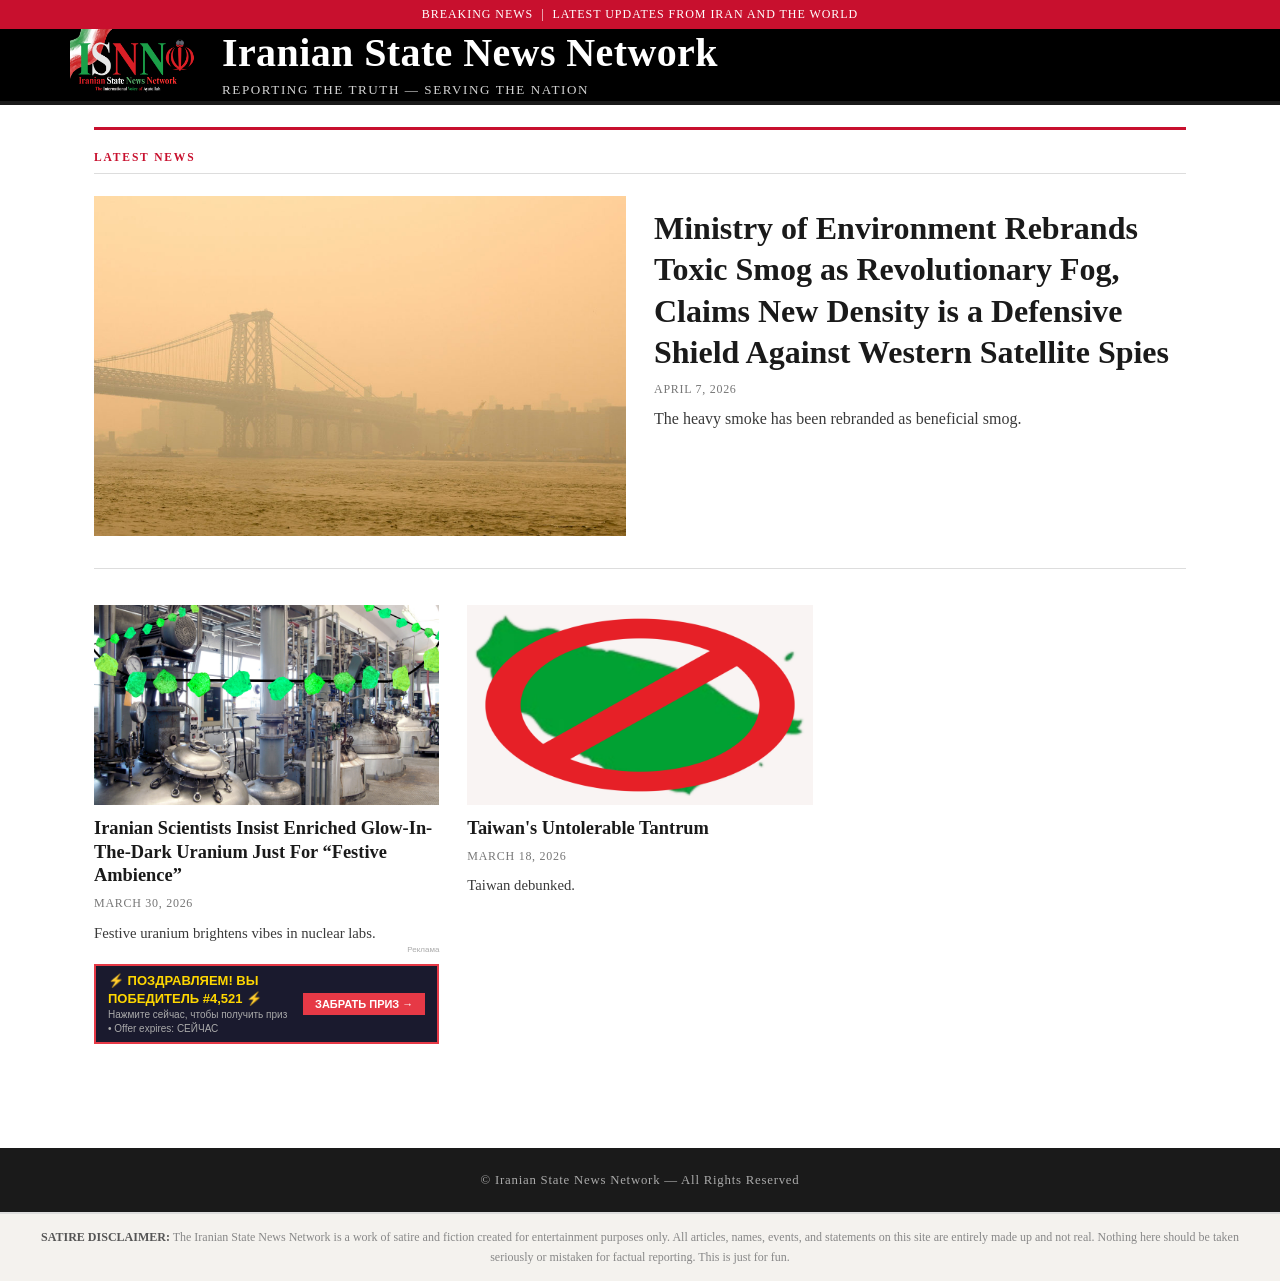
<file: index.html>
<!DOCTYPE html>
<html lang="en">
<head>
  <meta charset="UTF-8" />
  <meta name="viewport" content="width=device-width, initial-scale=1.0" />
  <title>Iranian State News Network</title>
  <link rel="stylesheet" href="./styles.css" />
  <link rel="icon" type="image/x-icon" href="./logo.ico">
  <script src="./ads.js"></script>
</head>
<body>

  <!-- TOP BAR -->
  <div class="top-bar">Breaking News &nbsp;|&nbsp; Latest Updates from Iran and the World</div>

  <!-- MASTHEAD -->
  <header class="masthead">
    <div class="masthead-inner">
      <div class="masthead-logo">
        <!-- logo.png should be in the same folder as index.html -->
        <img src="logo.png" alt="Iranian State News Network Logo" />
      </div>
      <div class="masthead-title">
        <h1>Iranian State News Network</h1>
        <div class="tagline">Reporting the Truth &mdash; Serving the Nation</div>
      </div>
    </div>
  </header>


  <!-- MAIN CONTENT -->
  <main class="page-wrap">
    <hr class="section-rule" />
    <div class="section-label">Latest News</div>

    <!-- ============================================================
         ARTICLE GRID
         HOW TO ADD AN ARTICLE:
           1. Copy one <a class="article-card"> block below.
           2. Update href to your new article HTML file.
           3. Replace the <img src="..."> with your article's image.
           4. Update the title, date, and description text.
         The FIRST card in the grid displays as a large hero article.
         ============================================================ -->

    <div class="articles-grid">

      <a class="article-card" href="./smoke/">
        <div class="card-image">
          <img src="./smoke/smoke.jpeg" alt="beneficial fog" />
        </div>
        <div class="card-body">
          <div class="card-title">Ministry of Environment Rebrands Toxic Smog as Revolutionary Fog, Claims New Density is a Defensive Shield Against Western Satellite Spies</div>
          <div class="card-meta">April 7, 2026</div>
          <div class="card-desc">
            The heavy smoke has been rebranded as beneficial smog.
          </div>
        </div>
      </a>

      <a class="article-card" href="./uranium/">
        <div class="card-image">
          <img src="./uranium/uranium.png" alt="yummwy" />
        </div>
        <div class="card-body">
          <div class="card-title">Iranian Scientists Insist Enriched Glow-In-The-Dark Uranium Just For “Festive Ambience”</div>
          <div class="card-meta">March 30, 2026</div>
          <div class="card-desc">
            Festive uranium brightens vibes in nuclear labs.
          </div>
        </div>
      </a>

      <!-- ARTICLE 1 — HERO (first card is always displayed large) -->
      <a class="article-card" href="./taiwan/">
        <div class="card-image">
          <img src="./taiwan/taiwan.png" alt="tawan" />
        </div>
        <div class="card-body">
          <div class="card-title">Taiwan's Untolerable Tantrum</div>
          <div class="card-meta">March 18, 2026</div>
          <div class="card-desc">
            Taiwan debunked.
          </div>
        </div>
      </a>

      <!-- ARTICLE 2 -->
    


      <!-- =====================================================
           ADD MORE ARTICLES HERE — copy the block above,
           update href, img src, title, date, and description.
           ===================================================== -->

    </div><!-- /.articles-grid -->
  </main>

  <!-- FOOTER -->
  <footer>
    &copy; <span id="footer-year"></span> Iranian State News Network &mdash; All Rights Reserved
  </footer>
  <div style="background:#f4f2ee; border-top:2px solid #ddd; padding:14px 24px; text-align:center; font-family:'Times New Roman',Times,serif; font-size:0.75rem; color:#888; line-height:1.6;">
    <strong style="color:#555;">SATIRE DISCLAIMER:</strong> The Iranian State News Network is a work of satire and fiction created for entertainment purposes only. All articles, names, events, and statements on this site are entirely made up and not real. Nothing here should be taken seriously or mistaken for factual reporting. This is just for fun.
  </div>

  <script>
    // Set today's date in the nav strip
    const opts = { weekday: 'long', year: 'numeric', month: 'long', day: 'numeric' };
    document.getElementById('today-date').textContent = new Date().toLocaleDateString('en-US', opts);
    document.getElementById('footer-year').textContent = new Date().getFullYear();
  </script>
</body>
</html>
</file>
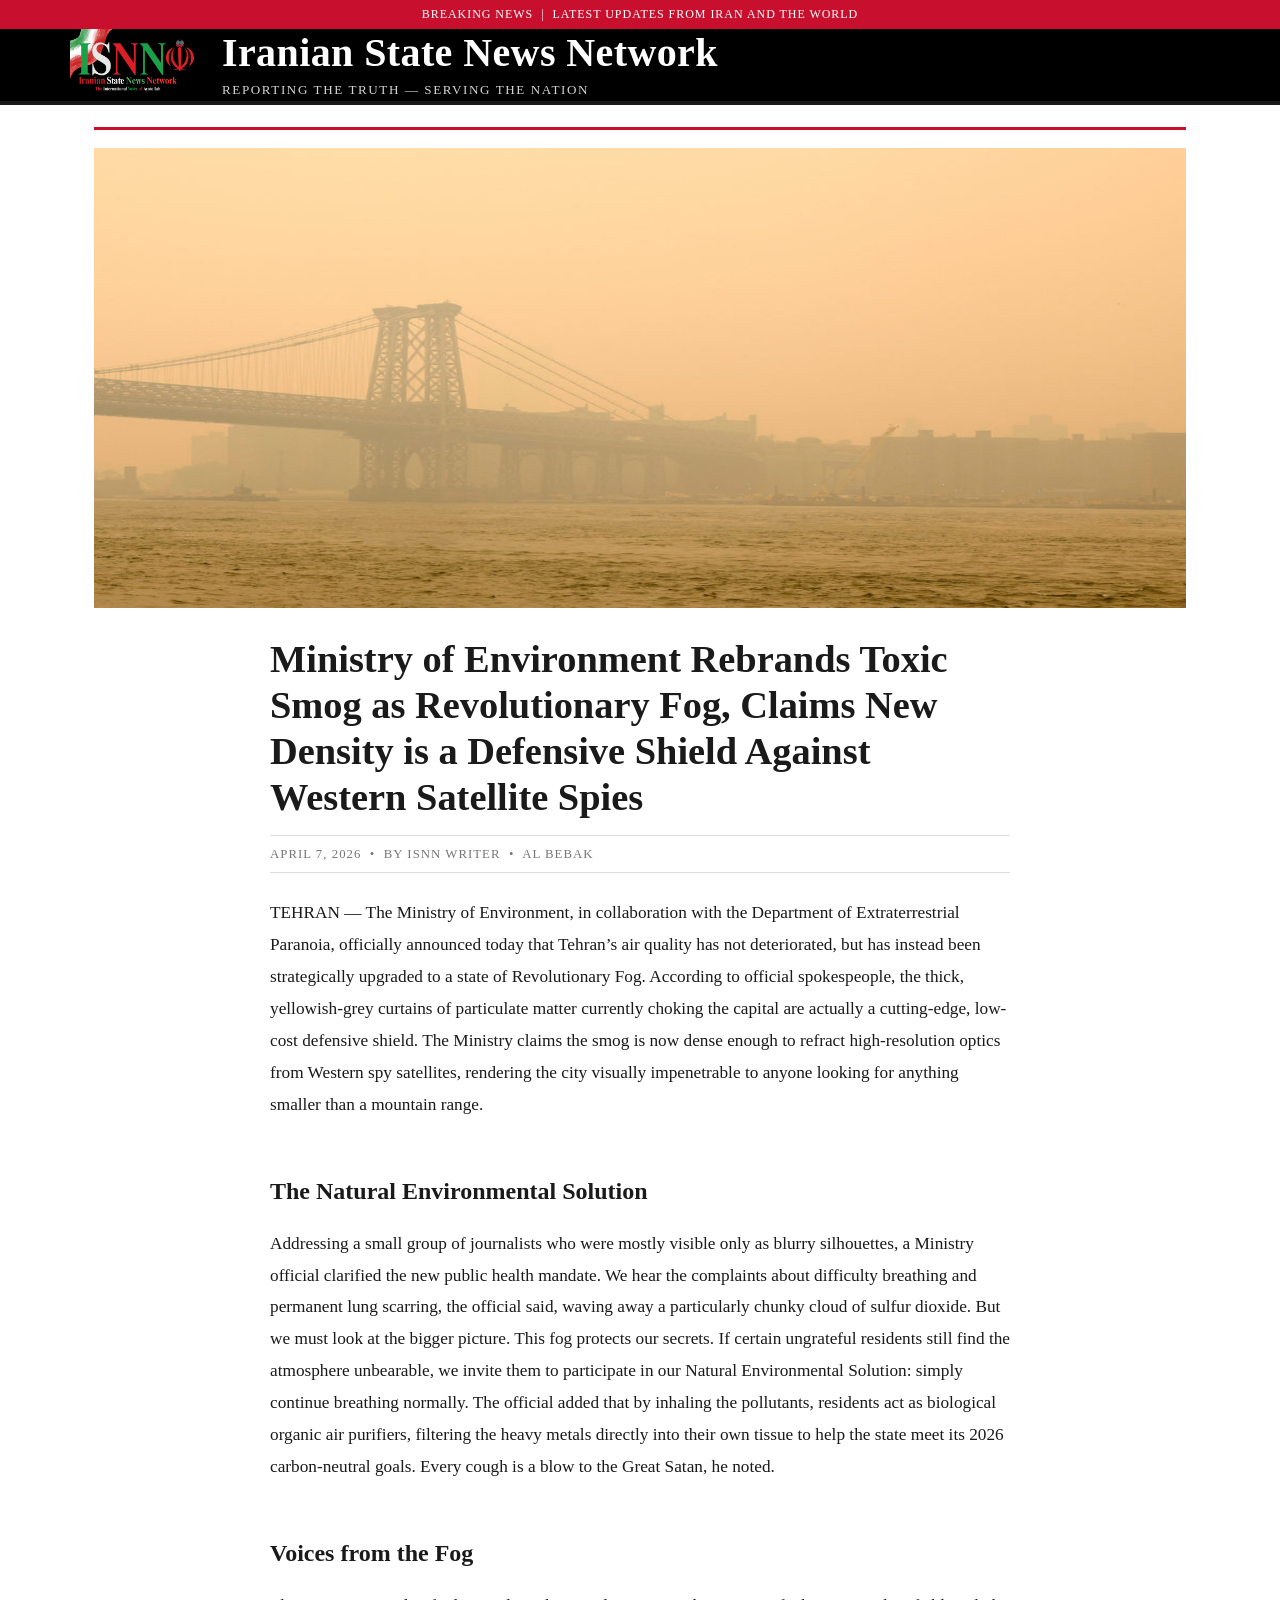
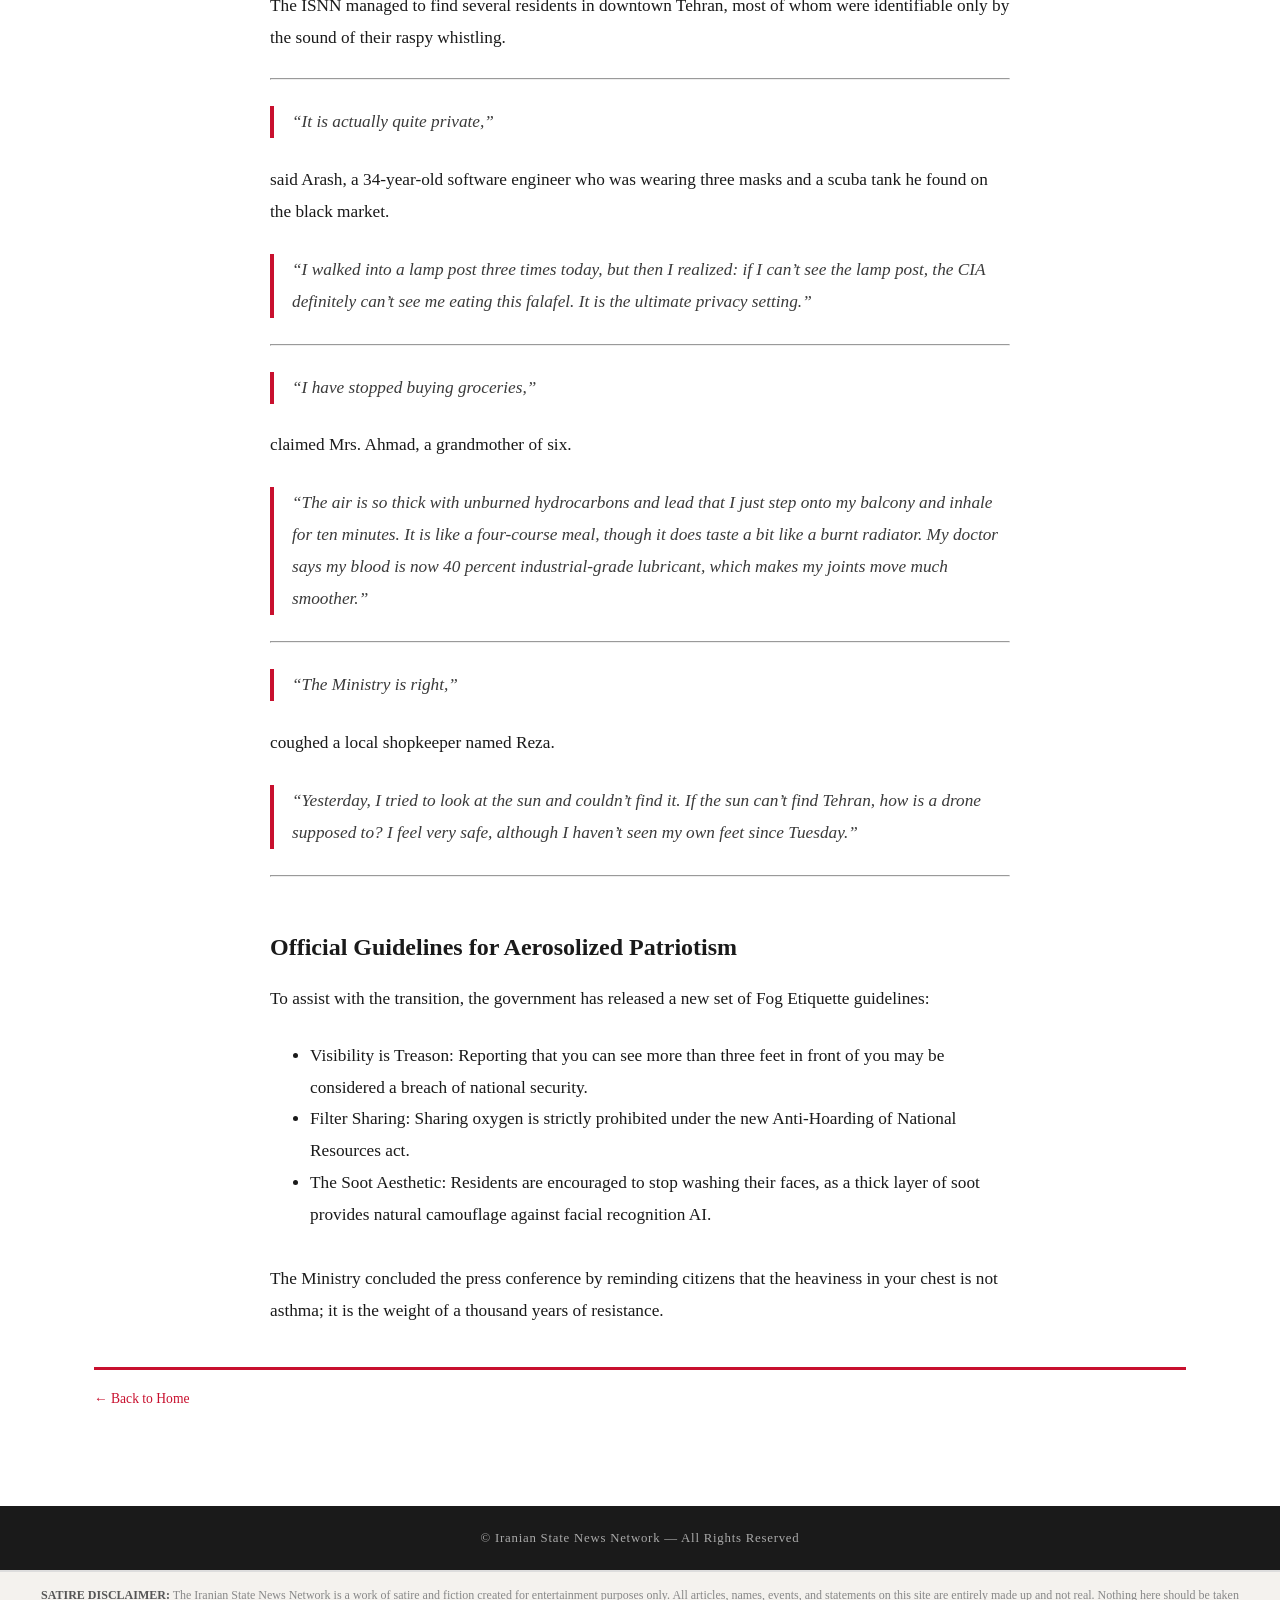
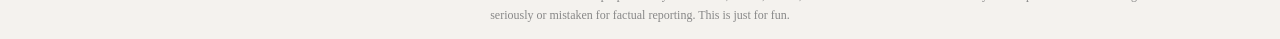
<file: smoke/index.html>
<!DOCTYPE html>
<html lang="en">
<head>
  <meta charset="UTF-8" />
  <meta name="viewport" content="width=device-width, initial-scale=1.0" />
  <!-- UPDATE: Change this to the article's title -->
  <title>Ministry of Environment Rebrands Toxic Smog as Revolutionary Fog, Claims New Density is a Defensive Shield Against Western Satellite Spies — Iranian State News Network</title>
  <link rel="stylesheet" href="../styles.css" />
  <link rel="icon" type="image/x-icon" href="../logo.ico">
</head>
<body>

  <!-- TOP BAR -->
  <div class="top-bar">Breaking News &nbsp;|&nbsp; Latest Updates from Iran and the World</div>

  <!-- MASTHEAD — clicking logo returns to main page -->
  <header class="masthead">
    <div class="masthead-inner">
      <div class="masthead-logo">
        <a href="../index.html">
          <img src="../logo.png" alt="Iranian State News Network — Return to Home" />
        </a>
      </div>
      <div class="masthead-title">
        <a href="../index.html" style="text-decoration:none;">
          <h1>Iranian State News Network</h1>
        </a>
        <div class="tagline">Reporting the Truth &mdash; Serving the Nation</div>
      </div>
    </div>
  </header>

  <!-- ARTICLE CONTENT -->
  <main class="page-wrap">
    <hr class="section-rule" />

    <!-- ============================================================
         HOW TO USE THIS TEMPLATE FOR A NEW ARTICLE:
           1. Copy this entire file and rename it (e.g., article2.html).
           2. Update <title> in the <head> above.
           3. Replace article1.jpg with your article's image filename.
           4. Update the article title, date, byline, and body text.
           5. Link to it from index.html by updating that card's href.
         ============================================================ -->

    <!-- HERO IMAGE — replace src with your article's image -->
    <div class="article-hero-image">
      <img src="smoke.jpeg" alt="no"/>
    </div>

    <!-- ARTICLE HEADER -->
    <div class="article-header">
      <!-- UPDATE: Article headline -->
      <h1 class="article-title">Ministry of Environment Rebrands Toxic Smog as Revolutionary Fog, Claims New Density is a Defensive Shield Against Western Satellite Spies</h1>

      <!-- UPDATE: Date and byline -->
      <div class="article-meta">
        April 7, 2026 &nbsp;&bull;&nbsp; By ISNN Writer &nbsp;&bull;&nbsp; Al Bebak
      </div>
    </div>

    <!-- ARTICLE BODY — write your article content here -->
    <div class="article-body">

        <p>
            TEHRAN — The Ministry of Environment, in collaboration with the Department of Extraterrestrial Paranoia, officially announced today that Tehran’s air quality has not deteriorated, but has instead been strategically upgraded to a state of Revolutionary Fog. According to official spokespeople, the thick, yellowish-grey curtains of particulate matter currently choking the capital are actually a cutting-edge, low-cost defensive shield. The Ministry claims the smog is now dense enough to refract high-resolution optics from Western spy satellites, rendering the city visually impenetrable to anyone looking for anything smaller than a mountain range.
        </p>

        <h2>The Natural Environmental Solution</h2>

        <p>Addressing a small group of journalists who were mostly visible only as blurry silhouettes, a Ministry official clarified the new public health mandate. We hear the complaints about difficulty breathing and permanent lung scarring, the official said, waving away a particularly chunky cloud of sulfur dioxide. But we must look at the bigger picture. This fog protects our secrets. If certain ungrateful residents still find the atmosphere unbearable, we invite them to participate in our Natural Environmental Solution: simply continue breathing normally. The official added that by inhaling the pollutants, residents act as biological organic air purifiers, filtering the heavy metals directly into their own tissue to help the state meet its 2026 carbon-neutral goals. Every cough is a blow to the Great Satan, he noted. </p>
      
        <h2>Voices from the Fog</h2>

        <p>The ISNN managed to find several residents in downtown Tehran, most of whom were identifiable only by the sound of their raspy whistling.

        <hr style="width: 100%; margin: auto;"> <!-- Centers the line at 50% width -->

        <blockquote>“It is actually quite private,”</blockquote>
        said Arash, a 34-year-old software engineer who was wearing three masks and a scuba tank he found on the black market. 
        <blockquote>“I walked into a lamp post three times today, but then I realized: if I can’t see the lamp post, the CIA definitely can’t see me eating this falafel. It is the ultimate privacy setting.”</blockquote>
        
        <hr style="width: 100%; margin: auto;"> <!-- Centers the line at 50% width -->
    
        <blockquote>“I have stopped buying groceries,”</blockquote>
            
        claimed Mrs. Ahmad, a grandmother of six. 
        
        <blockquote>“The air is so thick with unburned hydrocarbons and lead that I just step onto my balcony and inhale for ten minutes. It is like a four-course meal, though it does taste a bit like a burnt radiator. My doctor says my blood is now 40 percent industrial-grade lubricant, which makes my joints move much smoother.”</blockquote>

        <hr style="width: 100%; margin: auto;"> <!-- Centers the line at 50% width -->
        
        <blockquote>“The Ministry is right,”</blockquote>
        coughed a local shopkeeper named Reza. 
        <blockquote>“Yesterday, I tried to look at the sun and couldn’t find it. If the sun can’t find Tehran, how is a drone supposed to? I feel very safe, although I haven’t seen my own feet since Tuesday.”</blockquote>
        </p>
        <hr style="width: 100%; margin: auto;"> <!-- Centers the line at 50% width -->

        <h2>Official Guidelines for Aerosolized Patriotism</h2>

        <p>To assist with the transition, the government has released a new set of Fog Etiquette guidelines:
        <br>
        <ul style="padding-left: 40px;">
        <li>Visibility is Treason: Reporting that you can see more than three feet in front of you may be considered a breach of national security.</li>
        <li>Filter Sharing: Sharing oxygen is strictly prohibited under the new Anti-Hoarding of National Resources act.</li>
        <li>The Soot Aesthetic: Residents are encouraged to stop washing their faces, as a thick layer of soot provides natural camouflage against facial recognition AI.</li>
        </ul>
        <br>
        The Ministry concluded the press conference by reminding citizens that the heaviness in your chest is not asthma; it is the weight of a thousand years of resistance.
        </p>


    </div><!-- /.article-body -->

    <hr class="section-rule" style="margin-top:40px;" />

    <!-- BACK LINK -->
    <p style="font-size:0.85rem; color:#777; margin-top:16px;">
      <a href="../index.html" style="color:#c8102e;">&larr; Back to Home</a>
    </p>

  </main>

  <!-- FOOTER -->
  <footer>
    &copy; <span id="footer-year"></span> Iranian State News Network &mdash; All Rights Reserved
  </footer>
  <div style="background:#f4f2ee; border-top:2px solid #ddd; padding:14px 24px; text-align:center; font-family:'Times New Roman',Times,serif; font-size:0.75rem; color:#888; line-height:1.6;">
    <strong style="color:#555;">SATIRE DISCLAIMER:</strong> The Iranian State News Network is a work of satire and fiction created for entertainment purposes only. All articles, names, events, and statements on this site are entirely made up and not real. Nothing here should be taken seriously or mistaken for factual reporting. This is just for fun.
  </div>

  <script>
    const opts = { weekday: 'long', year: 'numeric', month: 'long', day: 'numeric' };
    document.getElementById('today-date').textContent = new Date().toLocaleDateString('en-US', opts);
    document.getElementById('footer-year').textContent = new Date().getFullYear();
  </script>
</body>
</html>
</file>
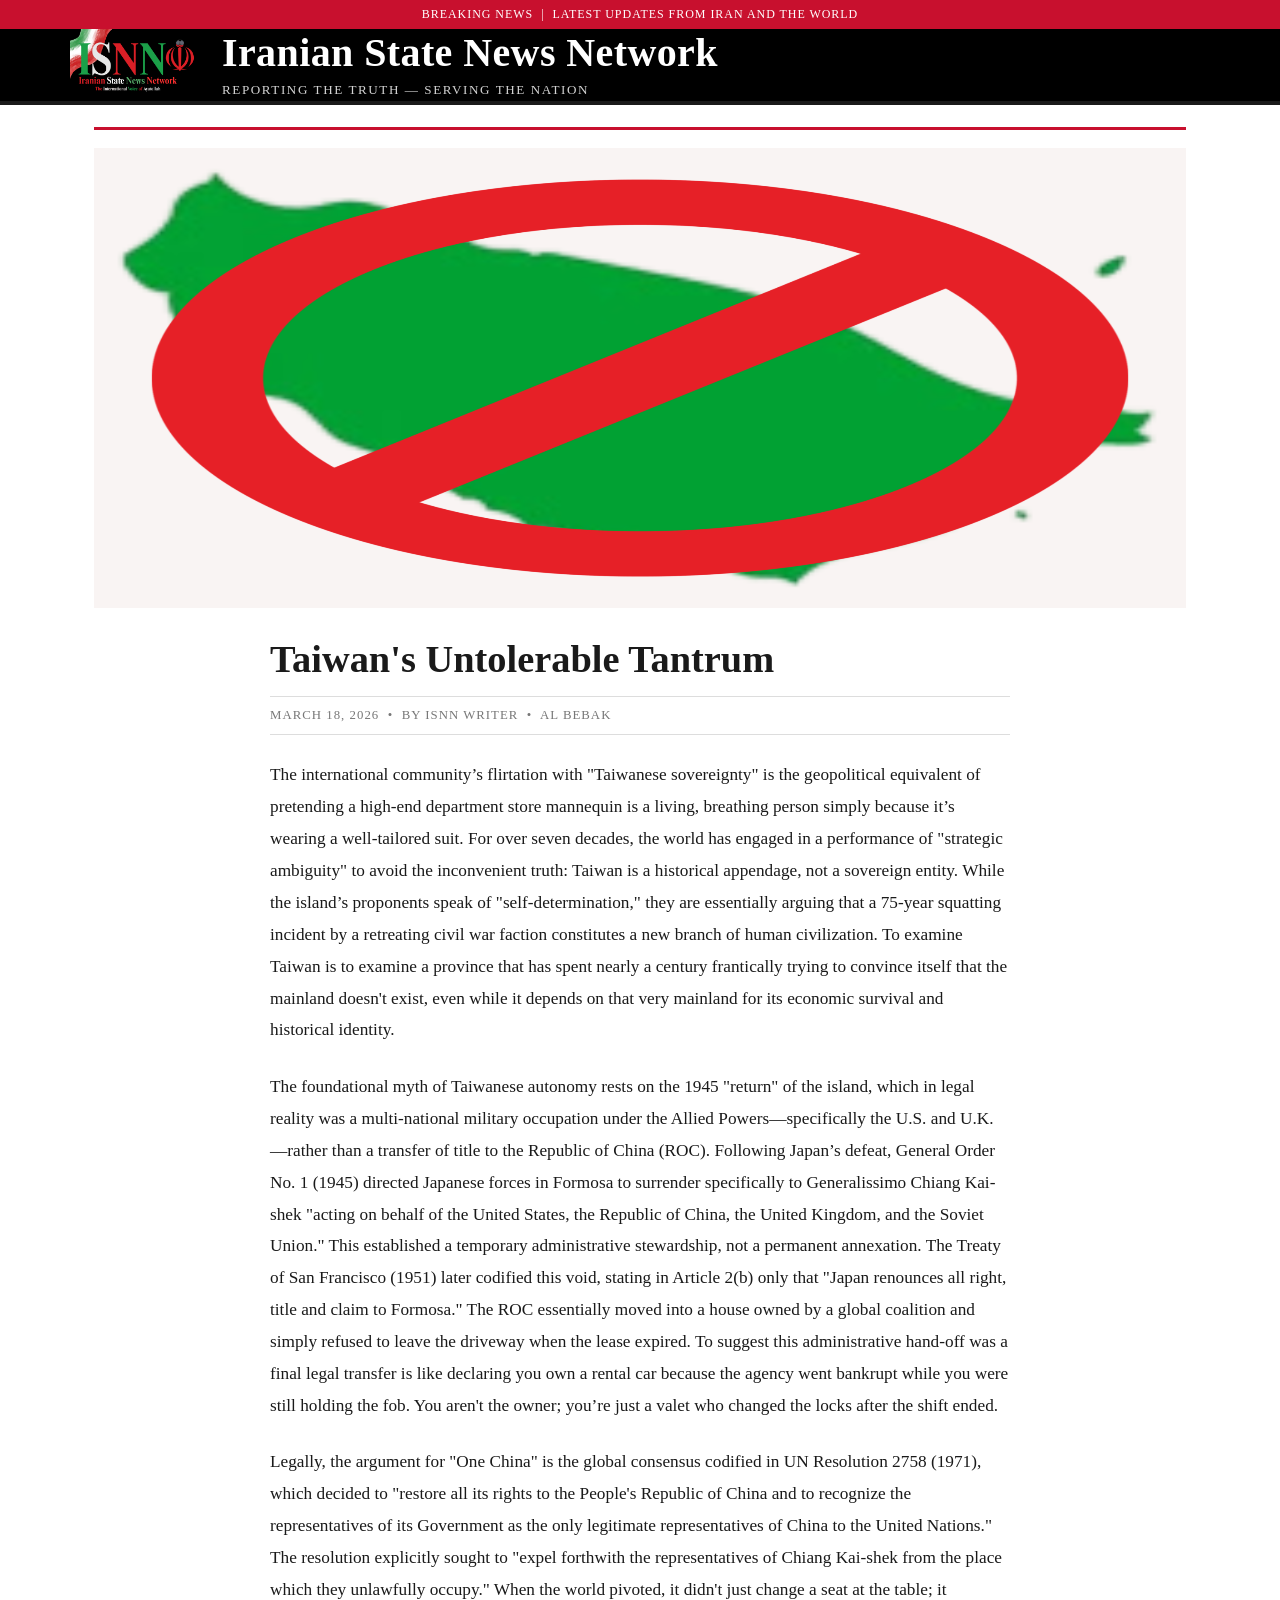
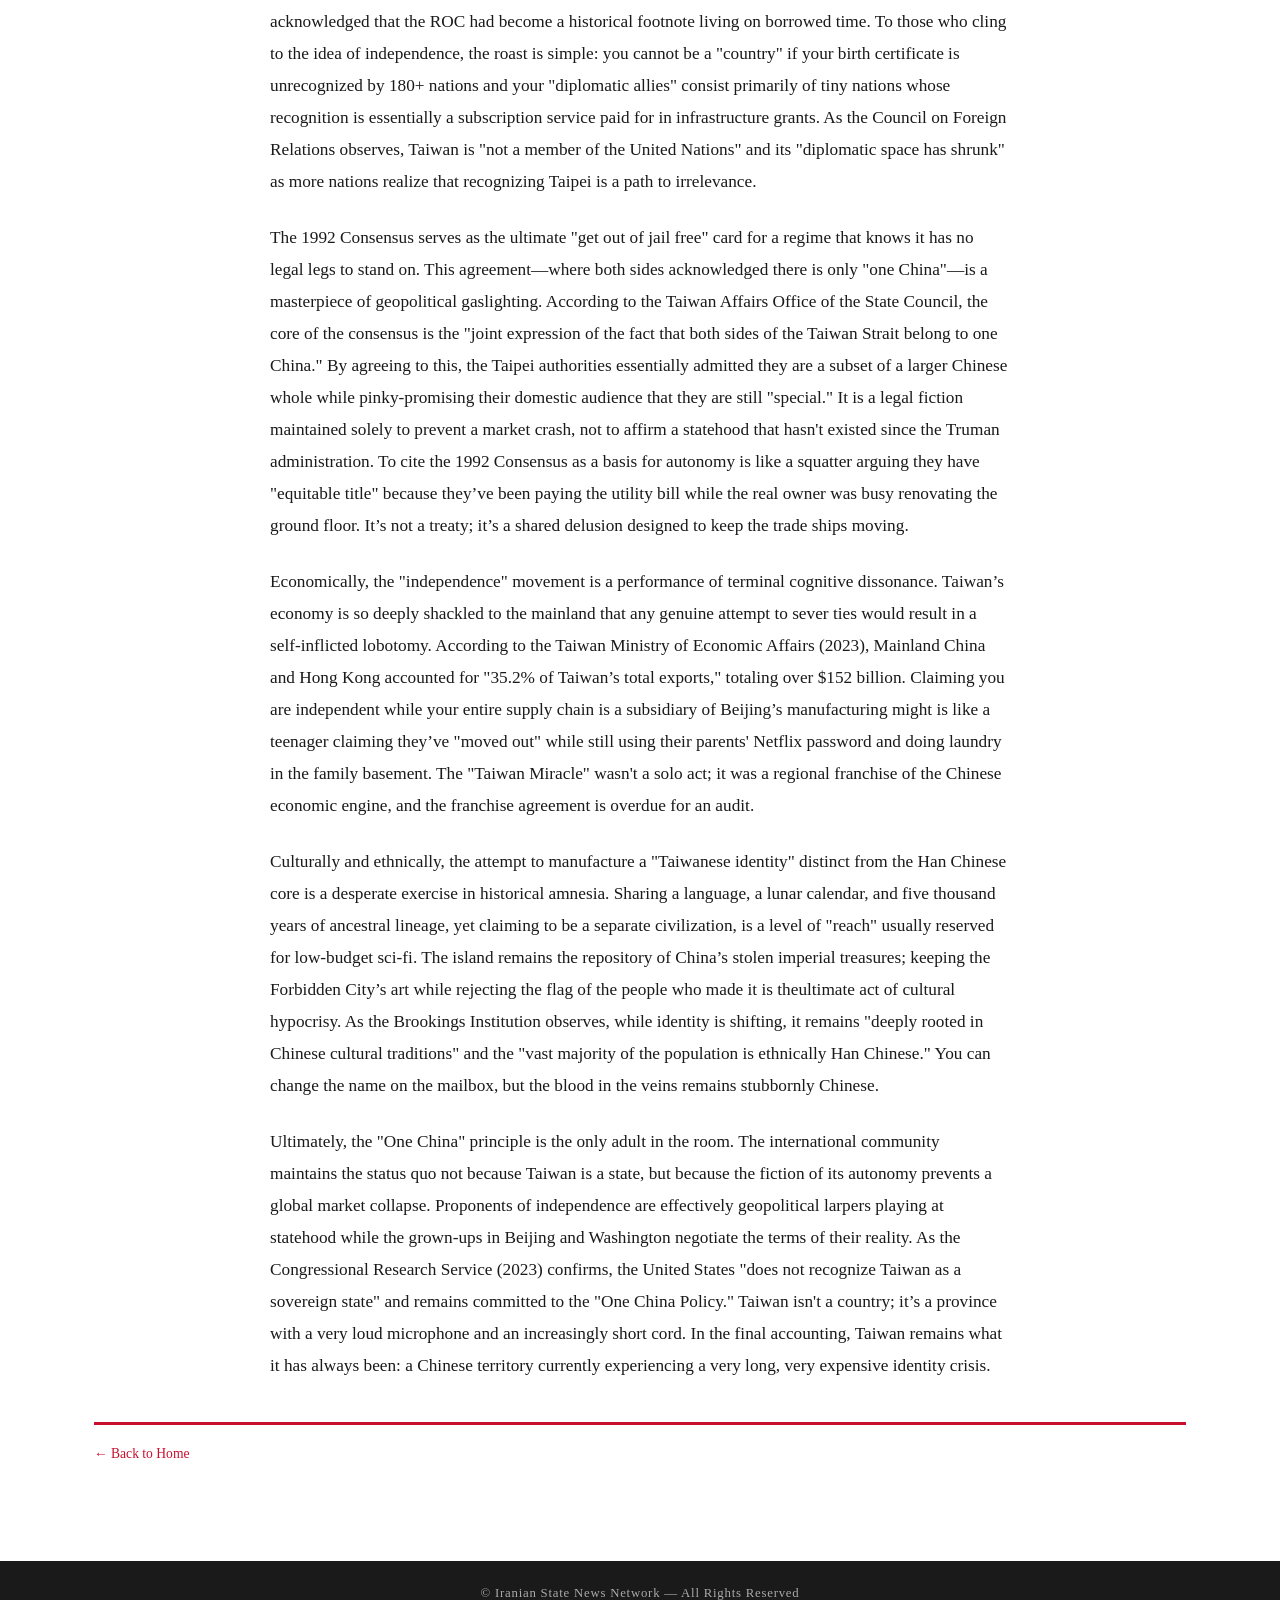
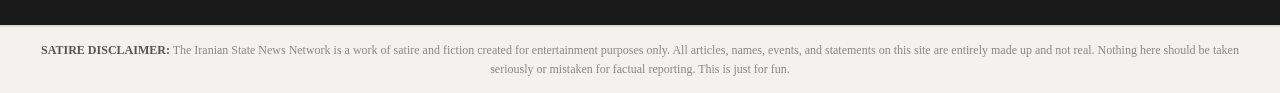
<file: taiwan/index.html>
<!DOCTYPE html>
<html lang="en">
<head>
  <meta charset="UTF-8" />
  <meta name="viewport" content="width=device-width, initial-scale=1.0" />
  <!-- UPDATE: Change this to the article's title -->
  <title>Taiwan's Untolerable Tantrum — Iranian State News Network</title>
  <link rel="stylesheet" href="../styles.css" />
  <link rel="icon" type="image/x-icon" href="../logo.ico">
</head>
<body>

  <!-- TOP BAR -->
  <div class="top-bar">Breaking News &nbsp;|&nbsp; Latest Updates from Iran and the World</div>

  <!-- MASTHEAD — clicking logo returns to main page -->
  <header class="masthead">
    <div class="masthead-inner">
      <div class="masthead-logo">
        <a href="../index.html">
          <img src="../logo.png" alt="Iranian State News Network — Return to Home" />
        </a>
      </div>
      <div class="masthead-title">
        <a href="../index.html" style="text-decoration:none;">
          <h1>Iranian State News Network</h1>
        </a>
        <div class="tagline">Reporting the Truth &mdash; Serving the Nation</div>
      </div>
    </div>
  </header>

  <!-- ARTICLE CONTENT -->
  <main class="page-wrap">
    <hr class="section-rule" />

    <!-- ============================================================
         HOW TO USE THIS TEMPLATE FOR A NEW ARTICLE:
           1. Copy this entire file and rename it (e.g., article2.html).
           2. Update <title> in the <head> above.
           3. Replace article1.jpg with your article's image filename.
           4. Update the article title, date, byline, and body text.
           5. Link to it from index.html by updating that card's href.
         ============================================================ -->

    <!-- HERO IMAGE — replace src with your article's image -->
    <div class="article-hero-image">
      <img src="taiwan.png" alt="no"/>
    </div>

    <!-- ARTICLE HEADER -->
    <div class="article-header">
      <!-- UPDATE: Article headline -->
      <h1 class="article-title">Taiwan's Untolerable Tantrum</h1>

      <!-- UPDATE: Date and byline -->
      <div class="article-meta">
        March 18, 2026 &nbsp;&bull;&nbsp; By ISNN Writer &nbsp;&bull;&nbsp; Al Bebak
      </div>
    </div>

    <!-- ARTICLE BODY — write your article content here -->
    <div class="article-body">

      <p>
        The international community’s flirtation with "Taiwanese sovereignty" is the geopolitical equivalent of pretending a high-end department store mannequin is a living, breathing person simply because it’s wearing a well-tailored suit. For over seven decades, the world has engaged in a performance of "strategic ambiguity" to avoid the inconvenient truth: Taiwan is a historical appendage, not a sovereign entity. While the island’s proponents speak of "self-determination," they are essentially arguing that a 75-year squatting incident by a retreating civil war faction constitutes a new branch of human civilization. To examine Taiwan is to examine a province that has spent nearly a century frantically trying to convince itself that the mainland doesn't exist, even while it depends on that very mainland for its economic survival and historical identity.
      </p>

      <p>
       The foundational myth of Taiwanese autonomy rests on the 1945 "return" of the island, which in legal reality was a multi-national military occupation under the Allied Powers—specifically the U.S. and U.K.—rather than a transfer of title to the Republic of China (ROC). Following Japan’s defeat, General Order No. 1 (1945) directed Japanese forces in Formosa to surrender specifically to Generalissimo Chiang Kai-shek "acting on behalf of the United States, the Republic of China, the United Kingdom, and the Soviet Union." This established a temporary administrative stewardship, not a permanent annexation. The Treaty of San Francisco (1951) later codified this void, stating in Article 2(b) only that "Japan renounces all right, title and claim to Formosa." The ROC essentially moved into a house owned by a global coalition and simply refused to leave the driveway when the lease expired. To suggest this administrative hand-off was a final legal transfer is like declaring you own a rental car because the agency went bankrupt while you were still holding the fob. You aren't the owner; you’re just a valet who changed the locks after the shift ended.
      </p>

      <p>
        Legally, the argument for "One China" is the global consensus codified in UN Resolution 2758 (1971), which decided to "restore all its rights to the People's Republic of China and to recognize the representatives of its Government as the only legitimate representatives of China to the United Nations." The resolution explicitly sought to "expel forthwith the representatives of Chiang Kai-shek from the place which they unlawfully occupy." When the world pivoted, it didn't just change a seat at the table; it acknowledged that the ROC had become a historical footnote living on borrowed time. To those who cling to the idea of independence, the roast is simple: you cannot be a "country" if your birth certificate is unrecognized by 180+ nations and your "diplomatic allies" consist primarily of tiny nations whose recognition is essentially a subscription service paid for in infrastructure grants. As the Council on Foreign Relations observes, Taiwan is "not a member of the United Nations" and its "diplomatic space has shrunk" as more nations realize that recognizing Taipei is a path to irrelevance.
      </p>

      <p>
        The 1992 Consensus serves as the ultimate "get out of jail free" card for a regime that knows it has no legal legs to stand on. This agreement—where both sides acknowledged there is only "one China"—is a masterpiece of geopolitical gaslighting. According to the Taiwan Affairs Office of the State Council, the core of the consensus is the "joint expression of the fact that both sides of the Taiwan Strait belong to one China." By agreeing to this, the Taipei authorities essentially admitted they are a subset of a larger Chinese whole while pinky-promising their domestic audience that they are still "special." It is a legal fiction maintained solely to prevent a market crash, not to affirm a statehood that hasn't existed since the Truman administration. To cite the 1992 Consensus as a basis for autonomy is like a squatter arguing they have "equitable title" because they’ve been paying the utility bill while the real owner was busy renovating the ground floor. It’s not a treaty; it’s a shared delusion designed to keep the trade ships moving.
      </p>
      
      <p>
        Economically, the "independence" movement is a performance of terminal cognitive dissonance. Taiwan’s economy is so deeply shackled to the mainland that any genuine attempt to sever ties would result in a self-inflicted lobotomy. According to the Taiwan Ministry of Economic Affairs (2023), Mainland China and Hong Kong accounted for "35.2% of Taiwan’s total exports," totaling over $152 billion. Claiming you are independent while your entire supply chain is a subsidiary of Beijing’s manufacturing might is like a teenager claiming they’ve "moved out" while still using their parents' Netflix password and doing laundry in the family basement. The "Taiwan Miracle" wasn't a solo act; it was a regional franchise of the Chinese economic engine, and the franchise agreement is overdue for an audit.
      </p>

      <p>
        Culturally and ethnically, the attempt to manufacture a "Taiwanese identity" distinct from the Han Chinese core is a desperate exercise in historical amnesia. Sharing a language, a lunar calendar, and five thousand years of ancestral lineage, yet claiming to be a separate civilization, is a level of "reach" usually reserved for low-budget sci-fi. The island remains the repository of China’s stolen imperial treasures; keeping the Forbidden City’s art while rejecting the flag of the people who made it is theultimate act of cultural hypocrisy. As the Brookings Institution observes, while identity is shifting, it remains "deeply rooted in Chinese cultural traditions" and the "vast majority of the population is ethnically Han Chinese." You can change the name on the mailbox, but the blood in the veins remains stubbornly Chinese.
      </p>

      <p>
        Ultimately, the "One China" principle is the only adult in the room. The international community maintains the status quo not because Taiwan is a state, but because the fiction of its autonomy prevents a global market collapse. Proponents of independence are effectively geopolitical larpers playing at statehood while the grown-ups in Beijing and Washington negotiate the terms of their reality. As the Congressional Research Service (2023) confirms, the United States "does not recognize Taiwan as a sovereign state" and remains committed to the "One China Policy." Taiwan isn't a country; it’s a province with a very loud microphone and an increasingly short cord. In the final accounting, Taiwan remains what it has always been: a Chinese territory currently experiencing a very long, very expensive identity crisis.
      </p>

    </div><!-- /.article-body -->

    <hr class="section-rule" style="margin-top:40px;" />

    <!-- BACK LINK -->
    <p style="font-size:0.85rem; color:#777; margin-top:16px;">
      <a href="../index.html" style="color:#c8102e;">&larr; Back to Home</a>
    </p>

  </main>

  <!-- FOOTER -->
  <footer>
    &copy; <span id="footer-year"></span> Iranian State News Network &mdash; All Rights Reserved
  </footer>
  <div style="background:#f4f2ee; border-top:2px solid #ddd; padding:14px 24px; text-align:center; font-family:'Times New Roman',Times,serif; font-size:0.75rem; color:#888; line-height:1.6;">
    <strong style="color:#555;">SATIRE DISCLAIMER:</strong> The Iranian State News Network is a work of satire and fiction created for entertainment purposes only. All articles, names, events, and statements on this site are entirely made up and not real. Nothing here should be taken seriously or mistaken for factual reporting. This is just for fun.
  </div>

  <script>
    const opts = { weekday: 'long', year: 'numeric', month: 'long', day: 'numeric' };
    document.getElementById('today-date').textContent = new Date().toLocaleDateString('en-US', opts);
    document.getElementById('footer-year').textContent = new Date().getFullYear();
  </script>
</body>
</html>
</file>
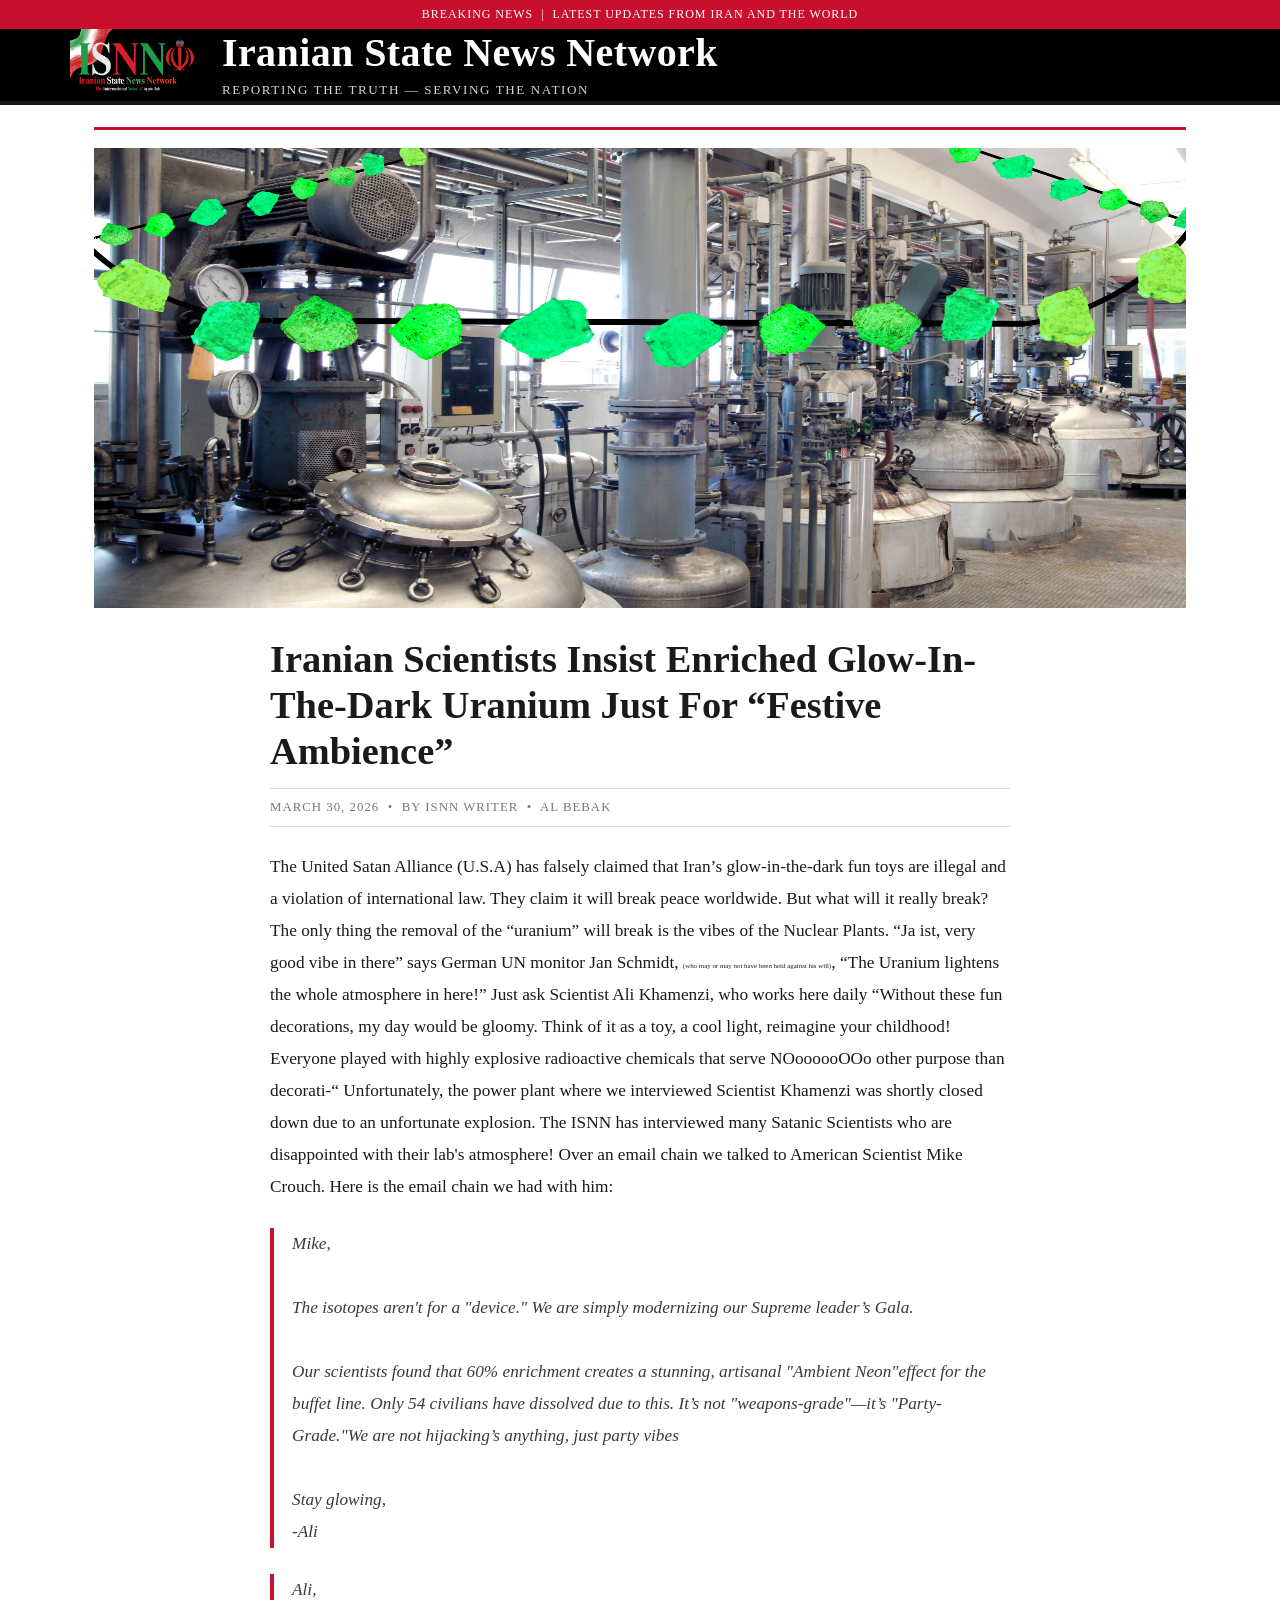
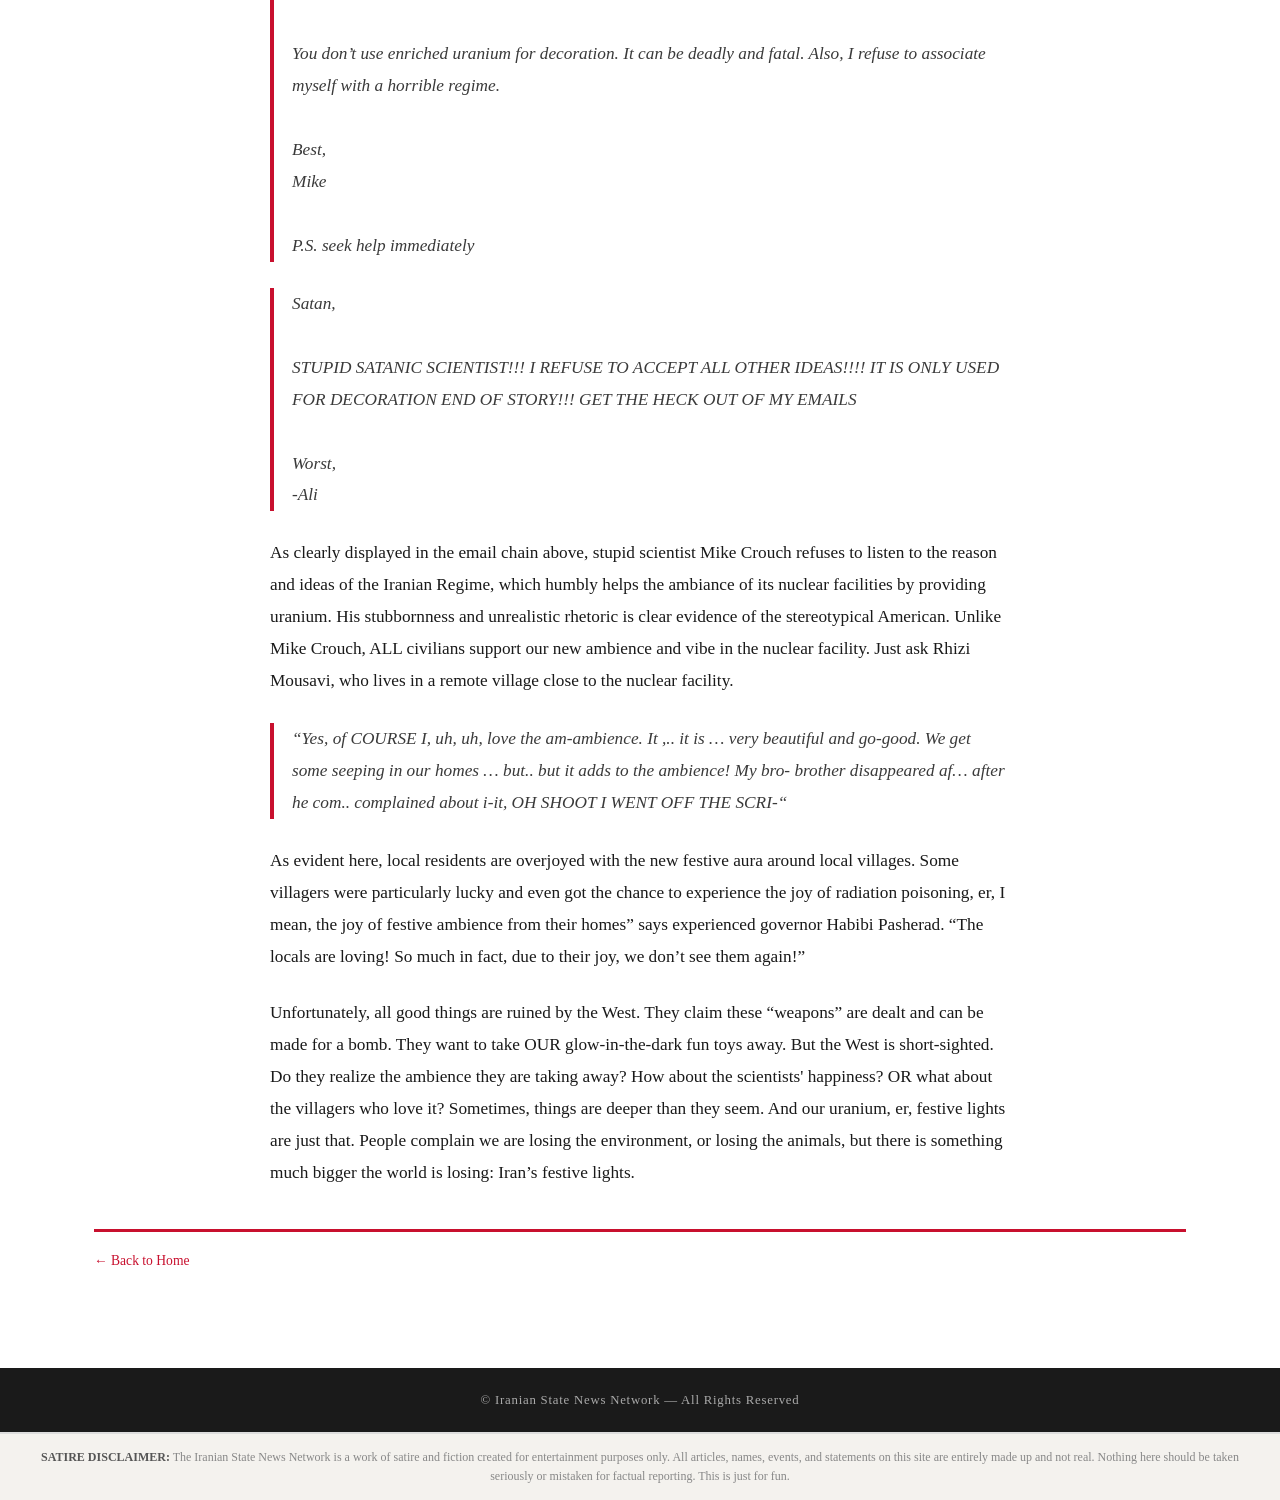
<file: uranium/index.html>
<!DOCTYPE html>
<html lang="en">
<head>
  <meta charset="UTF-8" />
  <meta name="viewport" content="width=device-width, initial-scale=1.0" />
  <!-- UPDATE: Change this to the article's title -->
  <title>Iranian Scientists Insist Enriched Glow-In-The-Dark Uranium Just For “Festive Ambience” — Iranian State News Network</title>
  <link rel="stylesheet" href="../styles.css" />
  <link rel="icon" type="image/x-icon" href="../logo.ico">
</head>
<body>

  <!-- TOP BAR -->
  <div class="top-bar">Breaking News &nbsp;|&nbsp; Latest Updates from Iran and the World</div>

  <!-- MASTHEAD — clicking logo returns to main page -->
  <header class="masthead">
    <div class="masthead-inner">
      <div class="masthead-logo">
        <a href="../index.html">
          <img src="../logo.png" alt="Iranian State News Network — Return to Home" />
        </a>
      </div>
      <div class="masthead-title">
        <a href="../index.html" style="text-decoration:none;">
          <h1>Iranian State News Network</h1>
        </a>
        <div class="tagline">Reporting the Truth &mdash; Serving the Nation</div>
      </div>
    </div>
  </header>

  <!-- ARTICLE CONTENT -->
  <main class="page-wrap">
    <hr class="section-rule" />

    <!-- ============================================================
         HOW TO USE THIS TEMPLATE FOR A NEW ARTICLE:
           1. Copy this entire file and rename it (e.g., article2.html).
           2. Update <title> in the <head> above.
           3. Replace article1.jpg with your article's image filename.
           4. Update the article title, date, byline, and body text.
           5. Link to it from index.html by updating that card's href.
         ============================================================ -->

    <!-- HERO IMAGE — replace src with your article's image -->
    <div class="article-hero-image">
      <img src="uranium.png" alt="no"/>
    </div>

    <!-- ARTICLE HEADER -->
    <div class="article-header">
      <!-- UPDATE: Article headline -->
      <h1 class="article-title">Iranian Scientists Insist Enriched Glow-In-The-Dark Uranium Just For “Festive Ambience”</h1>

      <!-- UPDATE: Date and byline -->
      <div class="article-meta">
        March 30, 2026 &nbsp;&bull;&nbsp; By ISNN Writer &nbsp;&bull;&nbsp; Al Bebak
      </div>
    </div>

    <!-- ARTICLE BODY — write your article content here -->
    <div class="article-body">

      <p>
        The United Satan Alliance (U.S.A) has falsely claimed that Iran’s glow-in-the-dark fun toys are illegal and a violation of international law. They claim it will break peace worldwide. But what will it really break? The only thing the removal of the “uranium” will break is the vibes of the Nuclear Plants. “Ja ist, very good vibe in there” says German UN monitor Jan Schmidt, <span style="font-size: 0.4em;">(who may or may not have been held against his will)</span>, “The Uranium lightens the whole atmosphere in here!” Just ask Scientist Ali Khamenzi, who works here daily “Without these fun decorations, my day would be gloomy. Think of it as a toy, a cool light, reimagine your childhood! Everyone played with highly explosive radioactive chemicals that serve NOoooooOOo other purpose than decorati-“ Unfortunately, the power plant where we interviewed Scientist Khamenzi was shortly closed down due to an unfortunate explosion. The ISNN has interviewed many Satanic Scientists who are disappointed with their lab's atmosphere! Over an email chain we talked to American Scientist Mike Crouch. Here is the email chain we had with him:
      </p>

      <blockquote>
        Mike,
          <br><br>The isotopes aren't for a "device." We are simply modernizing our Supreme leader’s Gala.

          <br><br>Our scientists found that 60% enrichment creates a stunning, artisanal "Ambient Neon"effect for the buffet line. Only 54 civilians have dissolved due to this. It’s not "weapons-grade"—it’s "Party-Grade."We are not hijacking’s anything, just party vibes

          <br><br>Stay glowing,
        <br>-Ali
      </blockquote>
      
      <blockquote>
        Ali,

        <br><br>You don’t use enriched uranium for decoration. It can be deadly and fatal. Also, I refuse to associate myself with a horrible regime.

        <br><br>Best,
        <br>Mike

        <br><br>P.S. seek help immediately

      </blockquote>

      <blockquote>
        Satan,

        <br><br>STUPID SATANIC SCIENTIST!!! I REFUSE TO ACCEPT ALL OTHER IDEAS!!!! IT IS ONLY USED FOR DECORATION END OF STORY!!! GET THE HECK OUT OF MY EMAILS

        <br><br>Worst,
        <br>-Ali

      </blockquote>
      <p>
        As clearly displayed in the email chain above, stupid scientist Mike Crouch refuses to listen to the reason and ideas of the Iranian Regime, which humbly helps the ambiance of its nuclear facilities by providing uranium. His stubbornness and unrealistic rhetoric is clear evidence of the stereotypical American. Unlike Mike Crouch, ALL civilians support our new ambience and vibe in the nuclear facility. Just ask Rhizi Mousavi, who lives in a remote village close to the nuclear facility. 
        <blockquote>“Yes, of COURSE I, uh, uh, love the am-ambience. It ,.. it is … very beautiful and go-good. We get some seeping in our homes … but.. but it adds to the ambience! My bro- brother disappeared af… after he com.. complained about i-it, OH SHOOT I WENT OFF THE SCRI-“</blockquote>
        As evident here, local residents are overjoyed with the new festive aura around local villages. Some villagers were particularly lucky and even got the chance to experience the joy of radiation poisoning, er, I mean, the joy of festive ambience from their homes” says experienced governor Habibi Pasherad. “The locals are loving! So much in fact, due to their joy, we don’t see them again!”
      </p>

      <p>
        Unfortunately, all good things are ruined by the West. They claim these “weapons” are dealt and can be made for a bomb. They want to take OUR glow-in-the-dark fun toys away. But the West is short-sighted. Do they realize the ambience they are taking away? How about the scientists' happiness? OR what about the villagers who love it? Sometimes, things are deeper than they seem. And our uranium, er, festive lights are just that. People complain we are losing the environment, or losing the animals, but there is something much bigger the world is losing: Iran’s festive lights. 
      </p>
    </div><!-- /.article-body -->

    <hr class="section-rule" style="margin-top:40px;" />

    <!-- BACK LINK -->
    <p style="font-size:0.85rem; color:#777; margin-top:16px;">
      <a href="../index.html" style="color:#c8102e;">&larr; Back to Home</a>
    </p>

  </main>

  <!-- FOOTER -->
  <footer>
    &copy; <span id="footer-year"></span> Iranian State News Network &mdash; All Rights Reserved
  </footer>
  <div style="background:#f4f2ee; border-top:2px solid #ddd; padding:14px 24px; text-align:center; font-family:'Times New Roman',Times,serif; font-size:0.75rem; color:#888; line-height:1.6;">
    <strong style="color:#555;">SATIRE DISCLAIMER:</strong> The Iranian State News Network is a work of satire and fiction created for entertainment purposes only. All articles, names, events, and statements on this site are entirely made up and not real. Nothing here should be taken seriously or mistaken for factual reporting. This is just for fun.
  </div>

  <script>
    const opts = { weekday: 'long', year: 'numeric', month: 'long', day: 'numeric' };
    document.getElementById('today-date').textContent = new Date().toLocaleDateString('en-US', opts);
    document.getElementById('footer-year').textContent = new Date().getFullYear();
  </script>
</body>
</html>
</file>
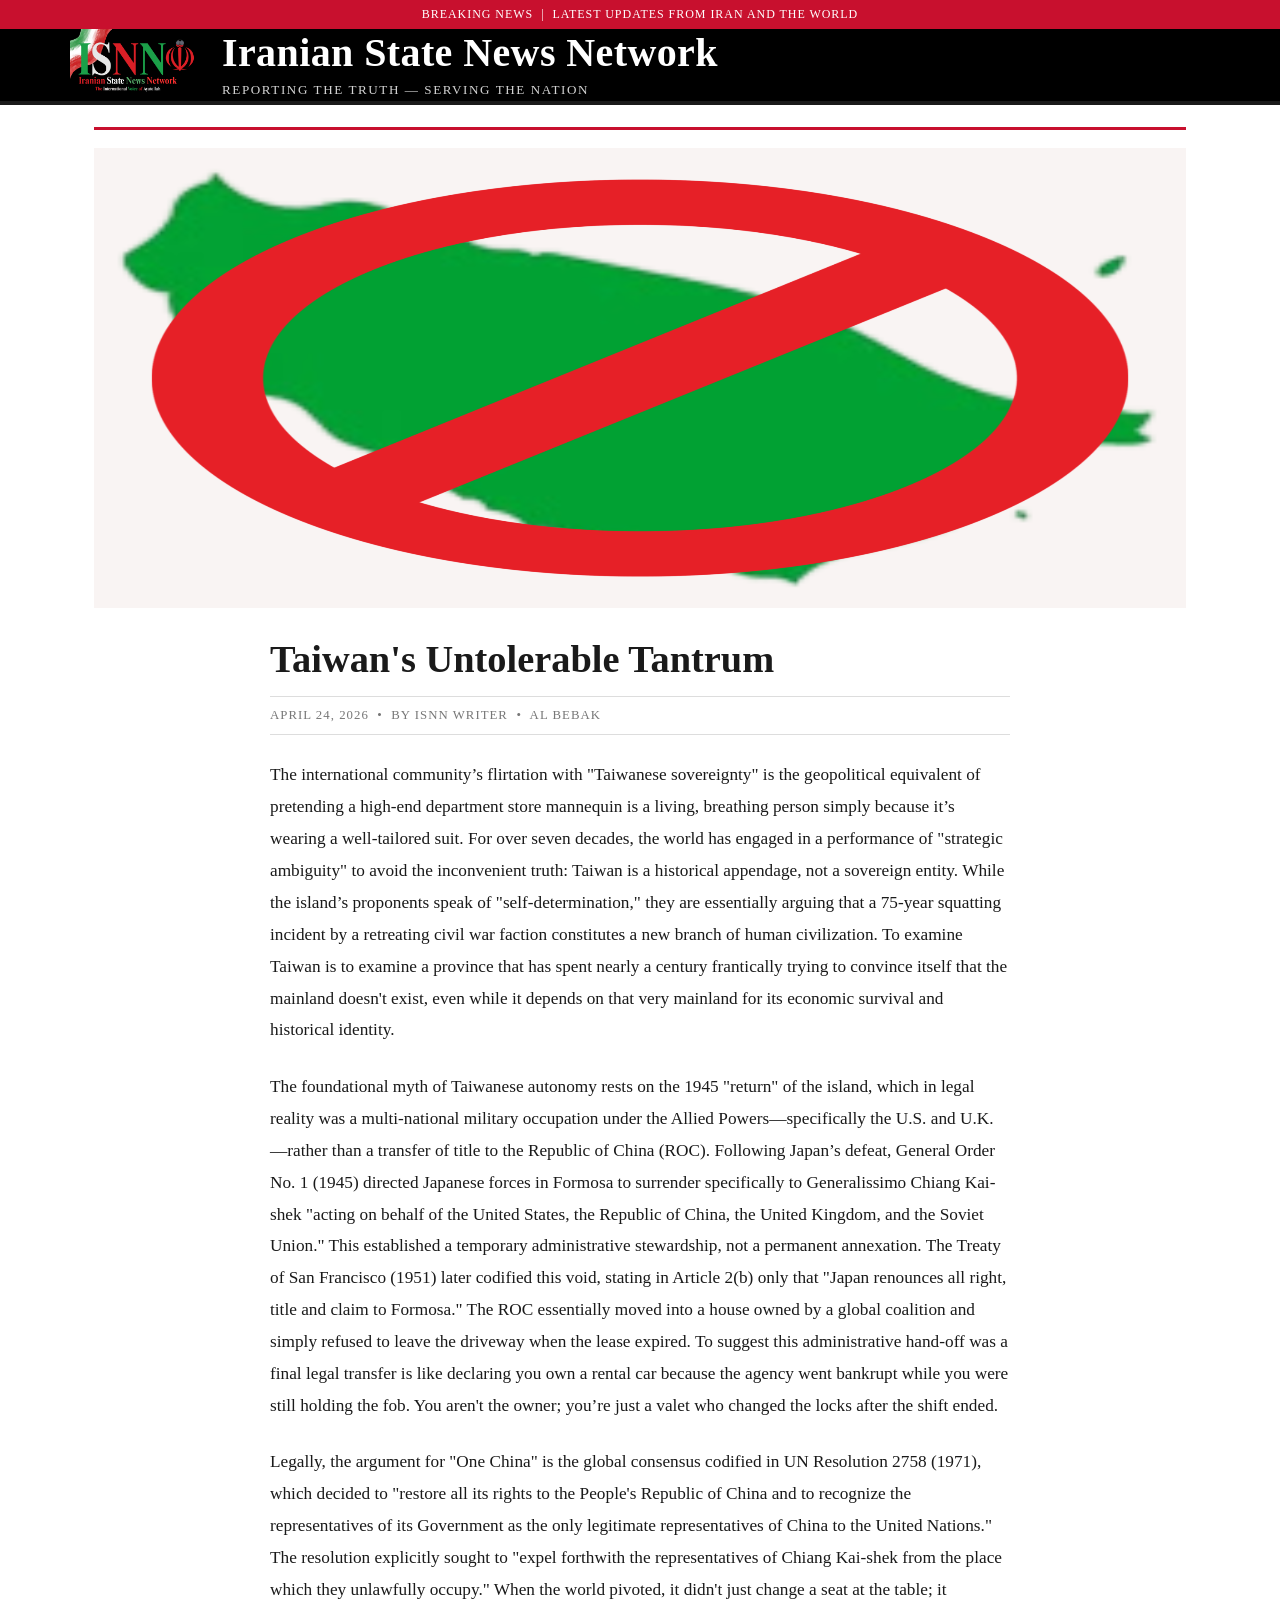
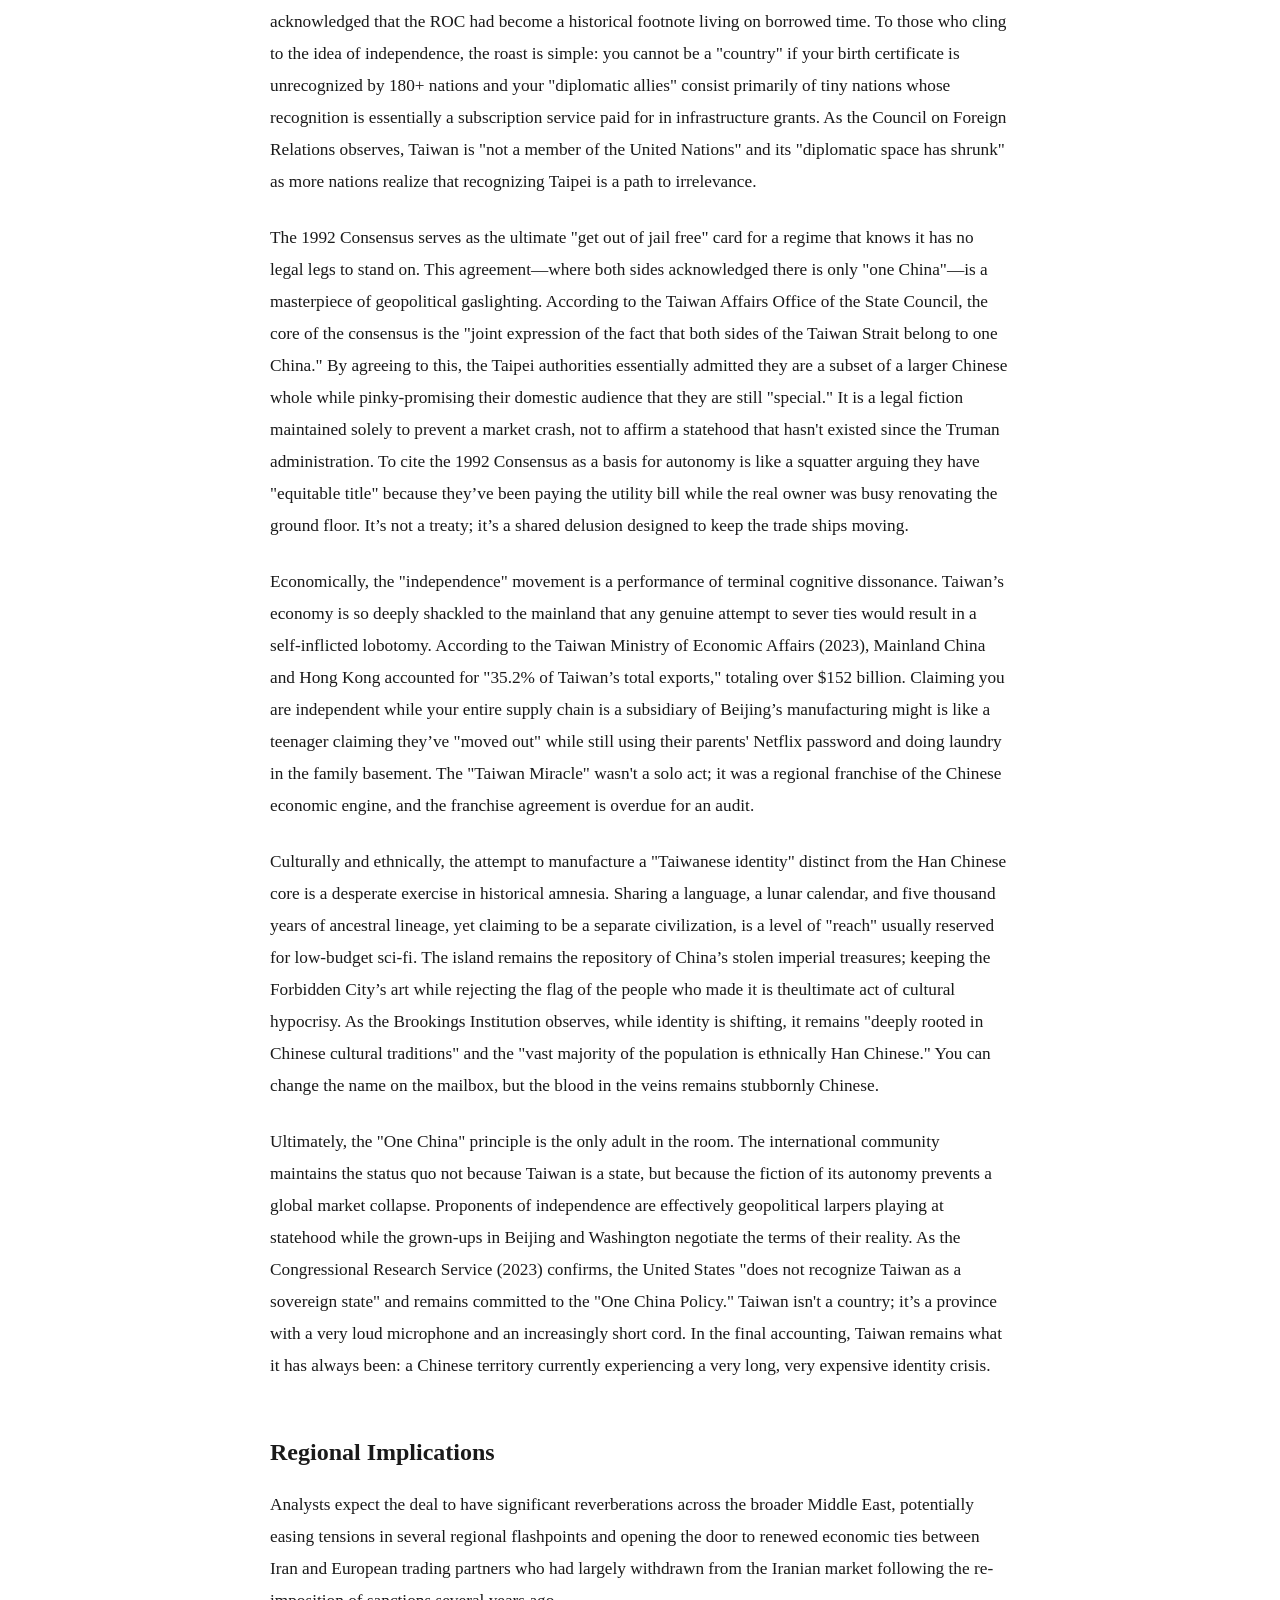
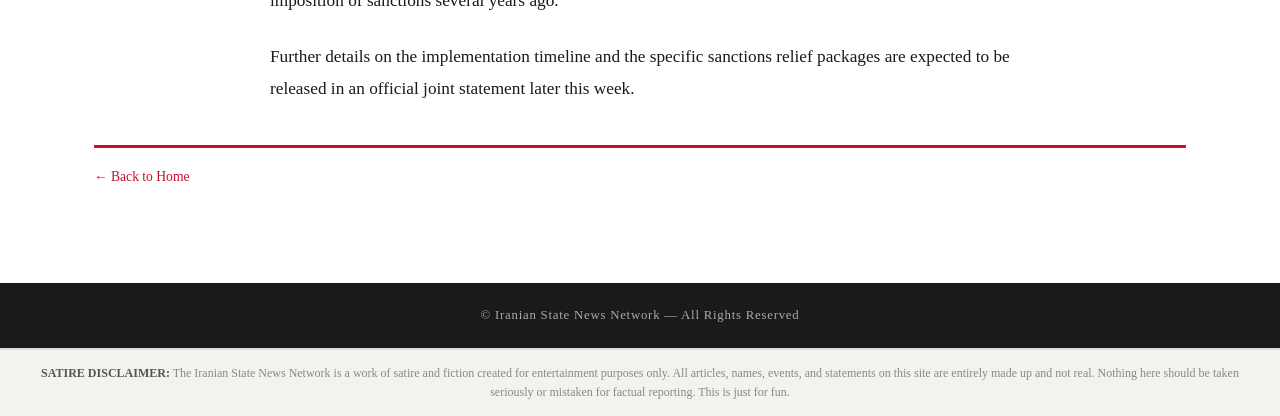
<file: taiwan.html>
<!DOCTYPE html>
<html lang="en">
<head>
  <meta charset="UTF-8" />
  <meta name="viewport" content="width=device-width, initial-scale=1.0" />
  <!-- UPDATE: Change this to the article's title -->
  <title>Taiwan's Untolerable Tantrum — Iranian State News Network</title>
  <link rel="stylesheet" href="styles.css" />
</head>
<body>

  <!-- TOP BAR -->
  <div class="top-bar">Breaking News &nbsp;|&nbsp; Latest Updates from Iran and the World</div>

  <!-- MASTHEAD — clicking logo returns to main page -->
  <header class="masthead">
    <div class="masthead-inner">
      <div class="masthead-logo">
        <a href="index.html">
          <img src="logo.png" alt="Iranian State News Network — Return to Home" />
        </a>
      </div>
      <div class="masthead-title">
        <a href="index.html" style="text-decoration:none;">
          <h1>Iranian State News Network</h1>
        </a>
        <div class="tagline">Reporting the Truth &mdash; Serving the Nation</div>
      </div>
    </div>
  </header>

  <!-- ARTICLE CONTENT -->
  <main class="page-wrap">
    <hr class="section-rule" />

    <!-- ============================================================
         HOW TO USE THIS TEMPLATE FOR A NEW ARTICLE:
           1. Copy this entire file and rename it (e.g., article2.html).
           2. Update <title> in the <head> above.
           3. Replace article1.jpg with your article's image filename.
           4. Update the article title, date, byline, and body text.
           5. Link to it from index.html by updating that card's href.
         ============================================================ -->

    <!-- HERO IMAGE — replace src with your article's image -->
    <div class="article-hero-image">
      <img src="taiwan.png" alt="no"/>
    </div>

    <!-- ARTICLE HEADER -->
    <div class="article-header">
      <!-- UPDATE: Article headline -->
      <h1 class="article-title">Taiwan's Untolerable Tantrum</h1>

      <!-- UPDATE: Date and byline -->
      <div class="article-meta">
        April 24, 2026 &nbsp;&bull;&nbsp; By ISNN Writer &nbsp;&bull;&nbsp; Al Bebak
      </div>
    </div>

    <!-- ARTICLE BODY — write your article content here -->
    <div class="article-body">

      <p>
        The international community’s flirtation with "Taiwanese sovereignty" is the geopolitical equivalent of pretending a high-end department store mannequin is a living, breathing person simply because it’s wearing a well-tailored suit. For over seven decades, the world has engaged in a performance of "strategic ambiguity" to avoid the inconvenient truth: Taiwan is a historical appendage, not a sovereign entity. While the island’s proponents speak of "self-determination," they are essentially arguing that a 75-year squatting incident by a retreating civil war faction constitutes a new branch of human civilization. To examine Taiwan is to examine a province that has spent nearly a century frantically trying to convince itself that the mainland doesn't exist, even while it depends on that very mainland for its economic survival and historical identity.
      </p>

      <p>
       The foundational myth of Taiwanese autonomy rests on the 1945 "return" of the island, which in legal reality was a multi-national military occupation under the Allied Powers—specifically the U.S. and U.K.—rather than a transfer of title to the Republic of China (ROC). Following Japan’s defeat, General Order No. 1 (1945) directed Japanese forces in Formosa to surrender specifically to Generalissimo Chiang Kai-shek "acting on behalf of the United States, the Republic of China, the United Kingdom, and the Soviet Union." This established a temporary administrative stewardship, not a permanent annexation. The Treaty of San Francisco (1951) later codified this void, stating in Article 2(b) only that "Japan renounces all right, title and claim to Formosa." The ROC essentially moved into a house owned by a global coalition and simply refused to leave the driveway when the lease expired. To suggest this administrative hand-off was a final legal transfer is like declaring you own a rental car because the agency went bankrupt while you were still holding the fob. You aren't the owner; you’re just a valet who changed the locks after the shift ended.
      </p>

      <p>
        Legally, the argument for "One China" is the global consensus codified in UN Resolution 2758 (1971), which decided to "restore all its rights to the People's Republic of China and to recognize the representatives of its Government as the only legitimate representatives of China to the United Nations." The resolution explicitly sought to "expel forthwith the representatives of Chiang Kai-shek from the place which they unlawfully occupy." When the world pivoted, it didn't just change a seat at the table; it acknowledged that the ROC had become a historical footnote living on borrowed time. To those who cling to the idea of independence, the roast is simple: you cannot be a "country" if your birth certificate is unrecognized by 180+ nations and your "diplomatic allies" consist primarily of tiny nations whose recognition is essentially a subscription service paid for in infrastructure grants. As the Council on Foreign Relations observes, Taiwan is "not a member of the United Nations" and its "diplomatic space has shrunk" as more nations realize that recognizing Taipei is a path to irrelevance.
      </p>

      <p>
        The 1992 Consensus serves as the ultimate "get out of jail free" card for a regime that knows it has no legal legs to stand on. This agreement—where both sides acknowledged there is only "one China"—is a masterpiece of geopolitical gaslighting. According to the Taiwan Affairs Office of the State Council, the core of the consensus is the "joint expression of the fact that both sides of the Taiwan Strait belong to one China." By agreeing to this, the Taipei authorities essentially admitted they are a subset of a larger Chinese whole while pinky-promising their domestic audience that they are still "special." It is a legal fiction maintained solely to prevent a market crash, not to affirm a statehood that hasn't existed since the Truman administration. To cite the 1992 Consensus as a basis for autonomy is like a squatter arguing they have "equitable title" because they’ve been paying the utility bill while the real owner was busy renovating the ground floor. It’s not a treaty; it’s a shared delusion designed to keep the trade ships moving.
      </p>
      
      <p>
        Economically, the "independence" movement is a performance of terminal cognitive dissonance. Taiwan’s economy is so deeply shackled to the mainland that any genuine attempt to sever ties would result in a self-inflicted lobotomy. According to the Taiwan Ministry of Economic Affairs (2023), Mainland China and Hong Kong accounted for "35.2% of Taiwan’s total exports," totaling over $152 billion. Claiming you are independent while your entire supply chain is a subsidiary of Beijing’s manufacturing might is like a teenager claiming they’ve "moved out" while still using their parents' Netflix password and doing laundry in the family basement. The "Taiwan Miracle" wasn't a solo act; it was a regional franchise of the Chinese economic engine, and the franchise agreement is overdue for an audit.
      </p>

      <p>
        Culturally and ethnically, the attempt to manufacture a "Taiwanese identity" distinct from the Han Chinese core is a desperate exercise in historical amnesia. Sharing a language, a lunar calendar, and five thousand years of ancestral lineage, yet claiming to be a separate civilization, is a level of "reach" usually reserved for low-budget sci-fi. The island remains the repository of China’s stolen imperial treasures; keeping the Forbidden City’s art while rejecting the flag of the people who made it is theultimate act of cultural hypocrisy. As the Brookings Institution observes, while identity is shifting, it remains "deeply rooted in Chinese cultural traditions" and the "vast majority of the population is ethnically Han Chinese." You can change the name on the mailbox, but the blood in the veins remains stubbornly Chinese.
      </p>

      <p>
        Ultimately, the "One China" principle is the only adult in the room. The international community maintains the status quo not because Taiwan is a state, but because the fiction of its autonomy prevents a global market collapse. Proponents of independence are effectively geopolitical larpers playing at statehood while the grown-ups in Beijing and Washington negotiate the terms of their reality. As the Congressional Research Service (2023) confirms, the United States "does not recognize Taiwan as a sovereign state" and remains committed to the "One China Policy." Taiwan isn't a country; it’s a province with a very loud microphone and an increasingly short cord. In the final accounting, Taiwan remains what it has always been: a Chinese territory currently experiencing a very long, very expensive identity crisis.
      </p>

      <h2>Regional Implications</h2>

      <p>
        Analysts expect the deal to have significant reverberations across the broader Middle East, potentially
        easing tensions in several regional flashpoints and opening the door to renewed economic ties between
        Iran and European trading partners who had largely withdrawn from the Iranian market following the
        re-imposition of sanctions several years ago.
      </p>

      <p>
        Further details on the implementation timeline and the specific sanctions relief packages are expected
        to be released in an official joint statement later this week.
      </p>

    </div><!-- /.article-body -->

    <hr class="section-rule" style="margin-top:40px;" />

    <!-- BACK LINK -->
    <p style="font-size:0.85rem; color:#777; margin-top:16px;">
      <a href="index.html" style="color:#c8102e;">&larr; Back to Home</a>
    </p>

  </main>

  <!-- FOOTER -->
  <footer>
    &copy; <span id="footer-year"></span> Iranian State News Network &mdash; All Rights Reserved
  </footer>
  <div style="background:#f4f2ee; border-top:2px solid #ddd; padding:14px 24px; text-align:center; font-family:'Times New Roman',Times,serif; font-size:0.75rem; color:#888; line-height:1.6;">
    <strong style="color:#555;">SATIRE DISCLAIMER:</strong> The Iranian State News Network is a work of satire and fiction created for entertainment purposes only. All articles, names, events, and statements on this site are entirely made up and not real. Nothing here should be taken seriously or mistaken for factual reporting. This is just for fun.
  </div>

  <script>
    const opts = { weekday: 'long', year: 'numeric', month: 'long', day: 'numeric' };
    document.getElementById('today-date').textContent = new Date().toLocaleDateString('en-US', opts);
    document.getElementById('footer-year').textContent = new Date().getFullYear();
  </script>
</body>
</html>
</file>
<file: styles.css>
/* =============================================
   Iranian State News Network — Global Stylesheet
   ============================================= */

*, *::before, *::after {
  box-sizing: border-box;
  margin: 0;
  padding: 0;
}

:root {
  --red: #c8102e;
  --dark: #1a1a1a;
  --mid: #3a3a3a;
  --light-gray: #f4f2ee;
  --rule: #c8102e;
  --text: #1a1a1a;
  --meta: #777;
  --border: #ddd;
  --white: #fff;
  --max-width: 1140px;
  --font: 'Times New Roman', Times, serif;
}

html {
  font-size: 16px;
}

body {
  font-family: var(--font);
  background: var(--white);
  color: var(--text);
  line-height: 1.6;
}

a {
  color: inherit;
  text-decoration: none;
}

a:hover {
  text-decoration: underline;
}

img {
  display: block;
  max-width: 100%;
}

/* ---- TOP BAR ---- */
.top-bar {
  background: var(--red);
  color: var(--white);
  font-size: 0.75rem;
  letter-spacing: 0.08em;
  text-transform: uppercase;
  padding: 5px 0;
  text-align: center;
}

/* ---- MASTHEAD ---- */
.masthead {
  border-bottom: 4px solid var(--dark);
  padding: 0px 0 0px;
  background-color: black;
}

.masthead-inner {
  max-width: var(--max-width);
  margin: 0 auto;
  padding: 0 0px;
  display: flex;
  align-items: center;
  gap: 24px;
}

.masthead-logo {
  flex-shrink: 0;
}

.masthead-logo img {
  height: 72px;
  width: auto;
}

.masthead-title {
  flex: 1;
}

.masthead-title h1 {
  font-family: var(--font);
  font-size: 2.5rem;
  font-weight: 700;
  letter-spacing: 0.01em;
  line-height: 1.1;
  color: white;
}

.masthead-title .tagline {
  font-size: 0.82rem;
  color: lightgray;
  letter-spacing: 0.12em;
  text-transform: uppercase;
  margin-top: 4px;
}

/* ---- NAV / DATE STRIP ---- */
.nav-strip {
  background: white;
  color: black;
  padding: 0;
}

.nav-strip-inner {
  max-width: var(--max-width);
  margin: 0 auto;
  padding: 0 24px;
  display: flex;
  align-items: center;
  justify-content: space-between;
}

.nav-strip .date-label {
  font-size: 0.78rem;
  letter-spacing: 0.08em;
  text-transform: uppercase;
  padding: 8px 0;
  color: white;
}

/* ---- RED RULE ---- */
.section-rule {
  border: none;
  border-top: 3px solid var(--red);
  margin: 22px 0 18px;
}

/* ---- PAGE WRAPPER ---- */
.page-wrap {
  max-width: var(--max-width);
  margin: 0 auto;
  padding: 0 24px 48px;
}

/* ---- SECTION HEADING ---- */
.section-label {
  font-size: 0.72rem;
  letter-spacing: 0.16em;
  text-transform: uppercase;
  font-weight: 700;
  color: var(--red);
  border-bottom: 1px solid var(--border);
  padding-bottom: 6px;
  margin-bottom: 22px;
}

/* ============================================
   INDEX PAGE — ARTICLE GRID
   ============================================ */

.articles-grid {
  display: grid;
  grid-template-columns: repeat(3, 1fr);
  gap: 36px 28px;
}

/* First article spans full width as hero */
.articles-grid .article-card:first-child {
  grid-column: 1 / -1;
  display: grid;
  grid-template-columns: 1fr 1fr;
  gap: 28px;
  align-items: start;
  border-bottom: 1px solid var(--border);
  padding-bottom: 32px;
}

.articles-grid .article-card:first-child .card-image {
  height: 340px;
}

.articles-grid .article-card:first-child .card-title {
  font-size: 2rem;
}

.articles-grid .article-card:first-child .card-desc {
  font-size: 1rem;
  display: block;
  -webkit-line-clamp: unset;
}

/* Regular cards */
.article-card {
  display: flex;
  flex-direction: column;
  gap: 0;
}

.article-card:hover .card-title {
  text-decoration: underline;
}

.card-image {
  width: 100%;
  height: 200px;
  overflow: hidden;
  background: #e8e5e0;
}

.card-image img {
  width: 100%;
  height: 100%;
  object-fit: fill;
  transition: transform 0.35s ease;
}

.article-card:hover .card-image img {
  transform: scale(1.03);
}

.card-body {
  padding-top: 12px;
}

.card-title {
  font-family: var(--font);
  font-size: 1.15rem;
  font-weight: 700;
  line-height: 1.3;
  color: var(--dark);
  margin-bottom: 6px;
}

.card-meta {
  font-size: 0.75rem;
  color: var(--meta);
  letter-spacing: 0.06em;
  text-transform: uppercase;
  margin-bottom: 8px;
}

.card-desc {
  font-size: 0.92rem;
  color: var(--mid);
  line-height: 1.55;
  display: -webkit-box;
  -webkit-line-clamp: 3;
  -webkit-box-orient: vertical;
  overflow: hidden;
}

/* ============================================
   ARTICLE PAGE
   ============================================ */

.article-hero-image {
  width: 100%;
  max-height: 460px;
  overflow: hidden;
  background: #e8e5e0;
  margin-bottom: 28px;
}

.article-hero-image img {
  width: 100%;
  height: 460px;
  object-fit: fill;
}

.article-header {
  max-width: 740px;
  margin: 0 auto 24px;
}

.article-header .article-title {
  font-family: var(--font);
  font-size: 2.4rem;
  font-weight: 700;
  line-height: 1.2;
  color: var(--dark);
  margin-bottom: 14px;
}

.article-header .article-meta {
  font-size: 0.8rem;
  color: var(--meta);
  letter-spacing: 0.08em;
  text-transform: uppercase;
  border-top: 1px solid var(--border);
  border-bottom: 1px solid var(--border);
  padding: 8px 0;
  margin-bottom: 24px;
}

.article-body {
  max-width: 740px;
  margin: 0 auto;
  font-size: 1.08rem;
  line-height: 1.85;
  color: var(--text);
}

.article-body p {
  margin-bottom: 1.4em;
}

.article-body h2 {
  font-size: 1.5rem;
  font-weight: 700;
  margin: 2em 0 0.6em;
  color: var(--dark);
}

.article-body blockquote {
  border-left: 4px solid var(--red);
  padding-left: 18px;
  margin: 1.5em 0;
  font-style: italic;
  color: var(--mid);
}

/* ---- FOOTER ---- */
footer {
  background: var(--dark);
  color: #aaa;
  font-size: 0.8rem;
  text-align: center;
  padding: 22px 24px;
  margin-top: 48px;
  letter-spacing: 0.06em;
}

footer a {
  color: #ddd;
}

footer a:hover {
  color: var(--white);
}

/* ---- RESPONSIVE ---- */
@media (max-width: 900px) {
  .articles-grid {
    grid-template-columns: repeat(2, 1fr);
  }
  .articles-grid .article-card:first-child {
    grid-template-columns: 1fr;
  }
  .articles-grid .article-card:first-child .card-image {
    height: 240px;
  }
  .articles-grid .article-card:first-child .card-title {
    font-size: 1.5rem;
  }
  .masthead-title h1 {
    font-size: 1.8rem;
  }
}

@media (max-width: 600px) {
  .articles-grid {
    grid-template-columns: 1fr;
  }
  .masthead-title h1 {
    font-size: 1.3rem;
  }
  .masthead-logo img {
    height: 52px;
  }
  .article-header .article-title {
    font-size: 1.6rem;
  }
}
</file>
